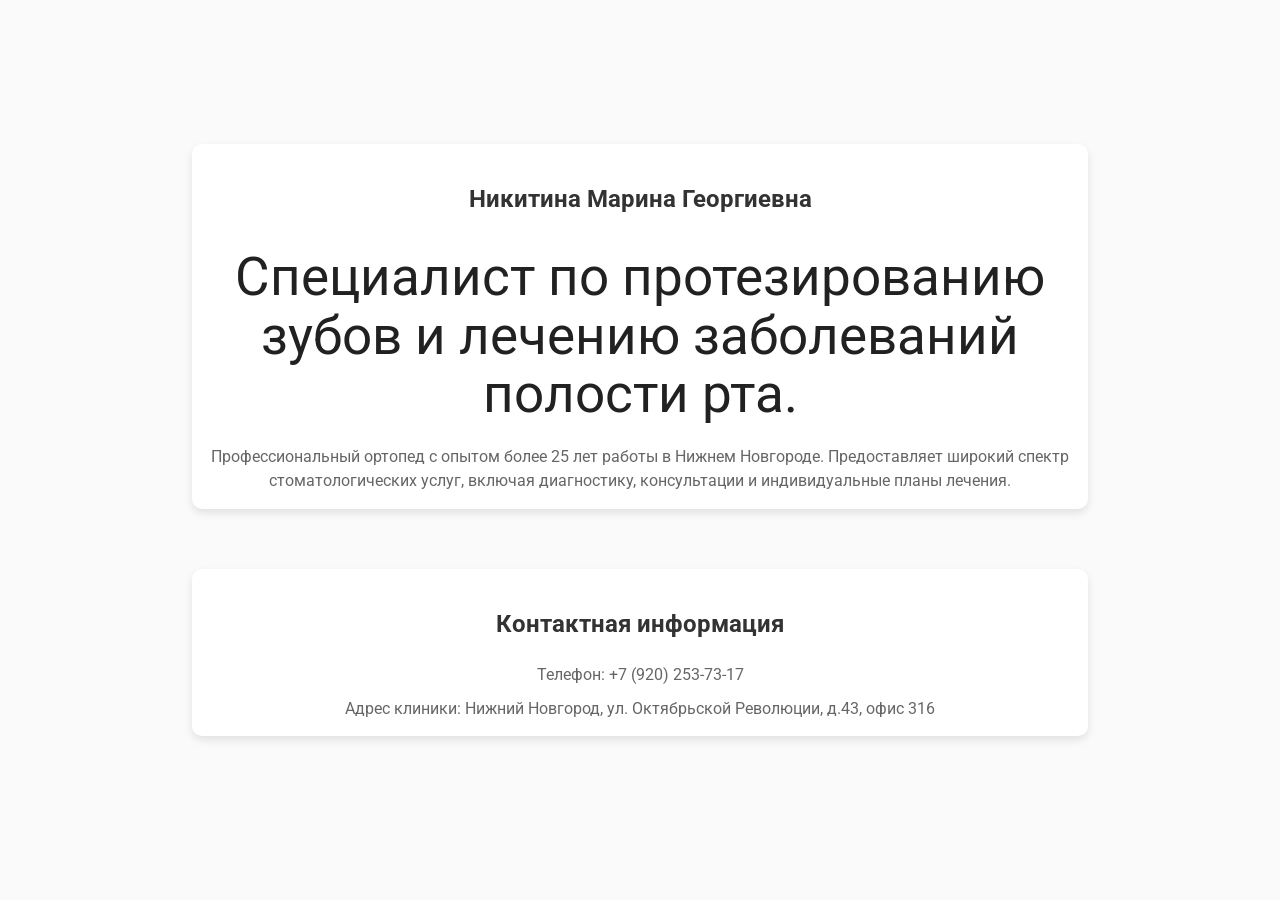
<file: index.html>
<!DOCTYPE html>
<html lang="ru">
<head>
    <meta charset="UTF-8">
    <meta name="viewport" content="width=device-width, initial-scale=1.0">
    <title>Ортопед Никита Марина Георгиевна | Протезирование зубов в Нижнем Новгороде</title>
    <meta name="description" content="Протезирование зубов и ортодонтическое лечение в Нижнем Новгороде. Опытный специалист Марина Георгиевна оказывает качественные услуги по восстановлению зубного ряда.">
    <meta property="og:title" content="Протезирование зубов – цены и установка зубных протезов в Нижнем Новгороде"/>
    <meta property="og:image" content="https://artdentnn.ru/uploads/page/wallpaper/df75/632e/aa92/df75632eaa928771f0f30a2e285c3d67861c3b11.jpg"/>
    <meta property="og:description" content="Все виды передового протезирования зубов в 1 клинике. Углублённая 3D-диагностика. Врачи-ортопеды со стажем до 33 лет. Съёмные и несъёмные протезы анатомической формы. Отзывы о протезировании зубов."/>
    <link href="https://fonts.googleapis.com/css2?family=Roboto:wght@400;500;700&display=swap" rel="stylesheet">
    <link href="https://cdn.jsdelivr.net/npm/materialize-css@1.0.0/dist/css/materialize.min.css" rel="stylesheet">
    <style>
        body {
            background-color: #FAFAFA; /* Очень светлый серый фон */
            font-family: 'Roboto', sans-serif;
            display: flex;
            justify-content: center;
            align-items: center;
            min-height: 100vh;
            margin: 0;
        }

        .tile {
            background-color: #FFFFFF; /* Белый фон карточки */
            padding: 20px;
            border-radius: 10px;
            box-shadow: 0 4px 8px rgba(0, 0, 0, 0.1);
            margin: 20px;
            text-align: center;
        }

        h1 {
            font-size: 24px;
            font-weight: bold;
            color: #333333;
        }

        p {
            font-size: 16px;
            line-height: 1.5;
            color: #666666;
        }

        ul {
            list-style-type: none;
            padding: 0;
        }

        li {
            font-size: 16px;
            line-height: 1.5;
            color: #666666;
            margin-bottom: 10px;
        }

        @media screen and (max-width: 600px) {
            .tile {
                width: calc(100% - 40px); /* Оставляем отступы по бокам */
            }
        }
    </style>
</head>
<body>

<div class="container">
    <div class="row">
        <div class="col s12 tile">
            <h1>Никитина Марина Георгиевна</h1>
            <h2>Специалист по протезированию зубов и лечению заболеваний полости рта.</h2>
            <p>Профессиональный ортопед с опытом более 25 лет работы в Нижнем Новгороде. Предоставляет широкий спектр стоматологических услуг, включая диагностику, консультации и индивидуальные планы лечения.</p>
        </div>
    </div>

    <!-- Контакты -->
    <div class="row">
        <div class="col s12 tile">
            <h1>Контактная информация</h1>
            <ul>
                <li>Телефон: +7 (920) 253-73-17</li>
                <li>Адрес клиники: Нижний Новгород, ул. Октябрьской Революции, д.43, офис 316</li>
            </ul>
        </div>
    </div>
</div>

<script src="https://cdn.jsdelivr.net/npm/materialize-css@1.0.0/dist/js/materialize.min.js"></script>
</body>
</html>
</file>
